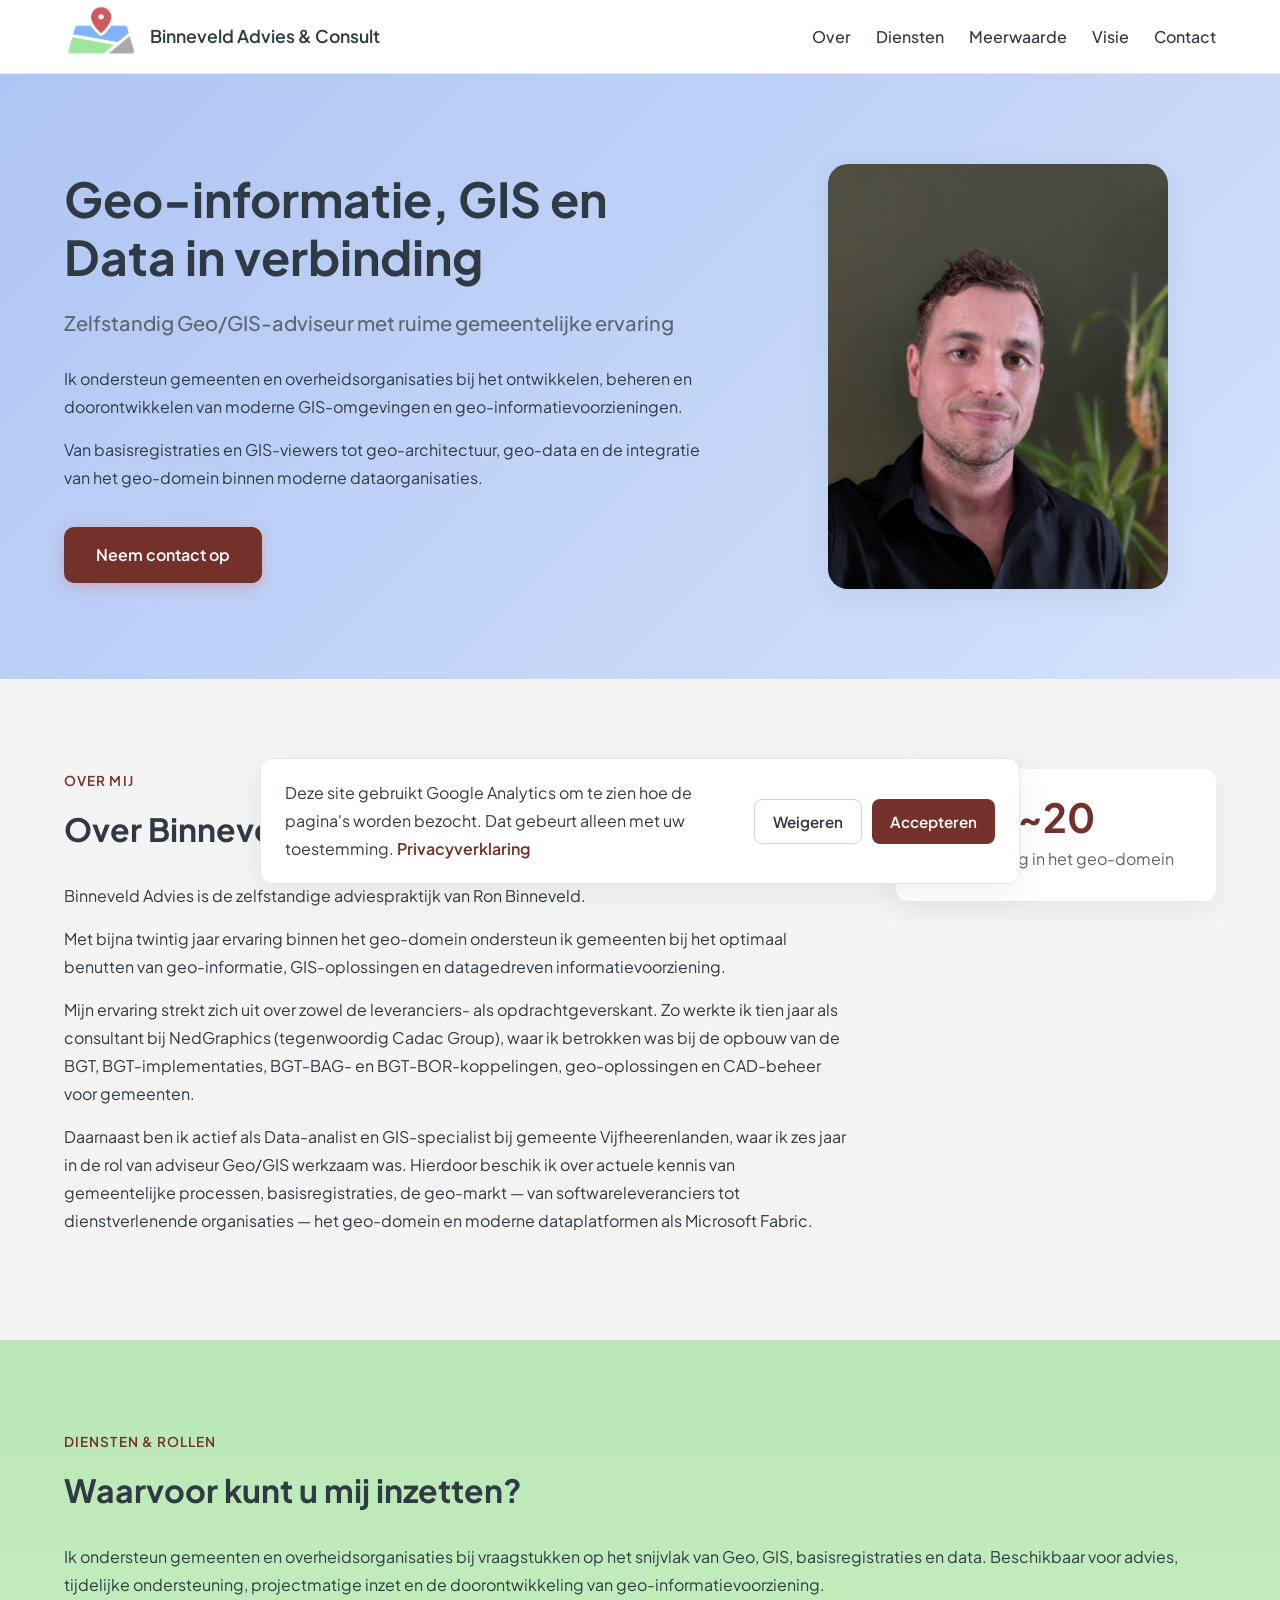
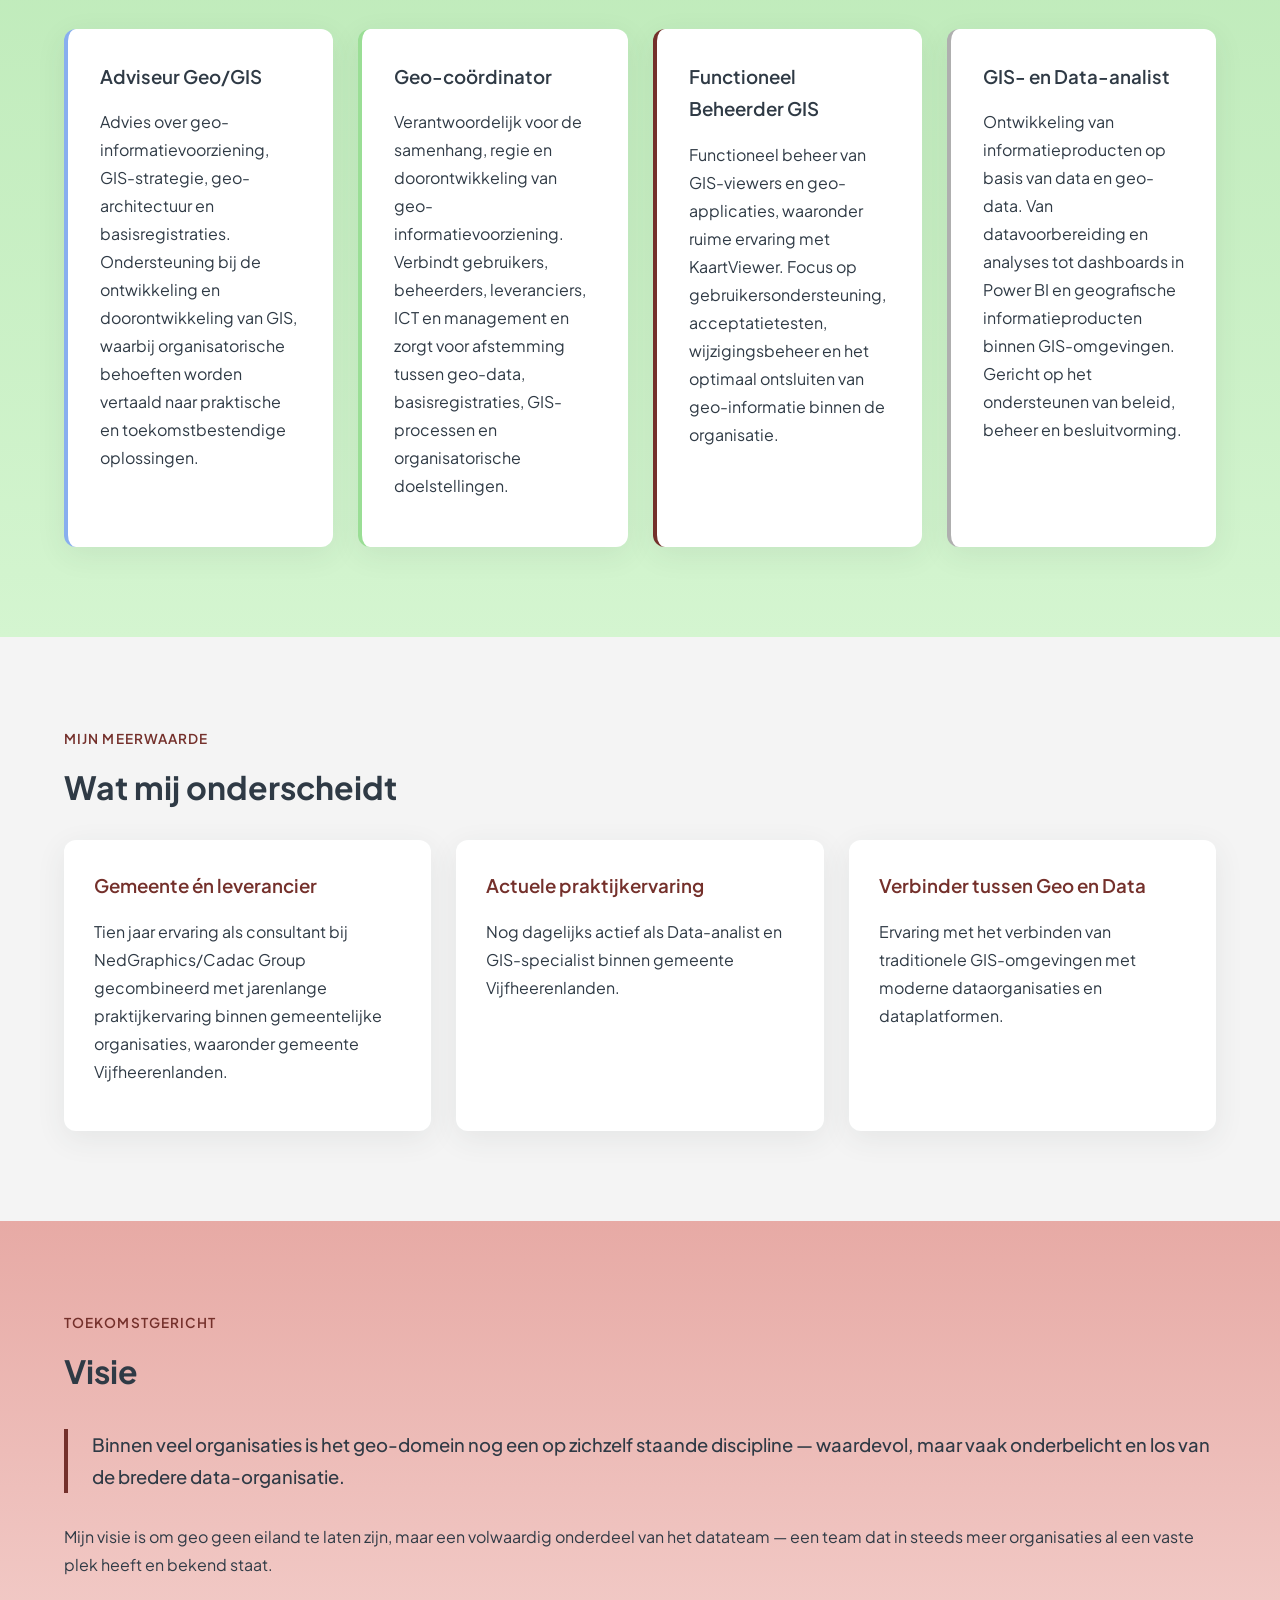
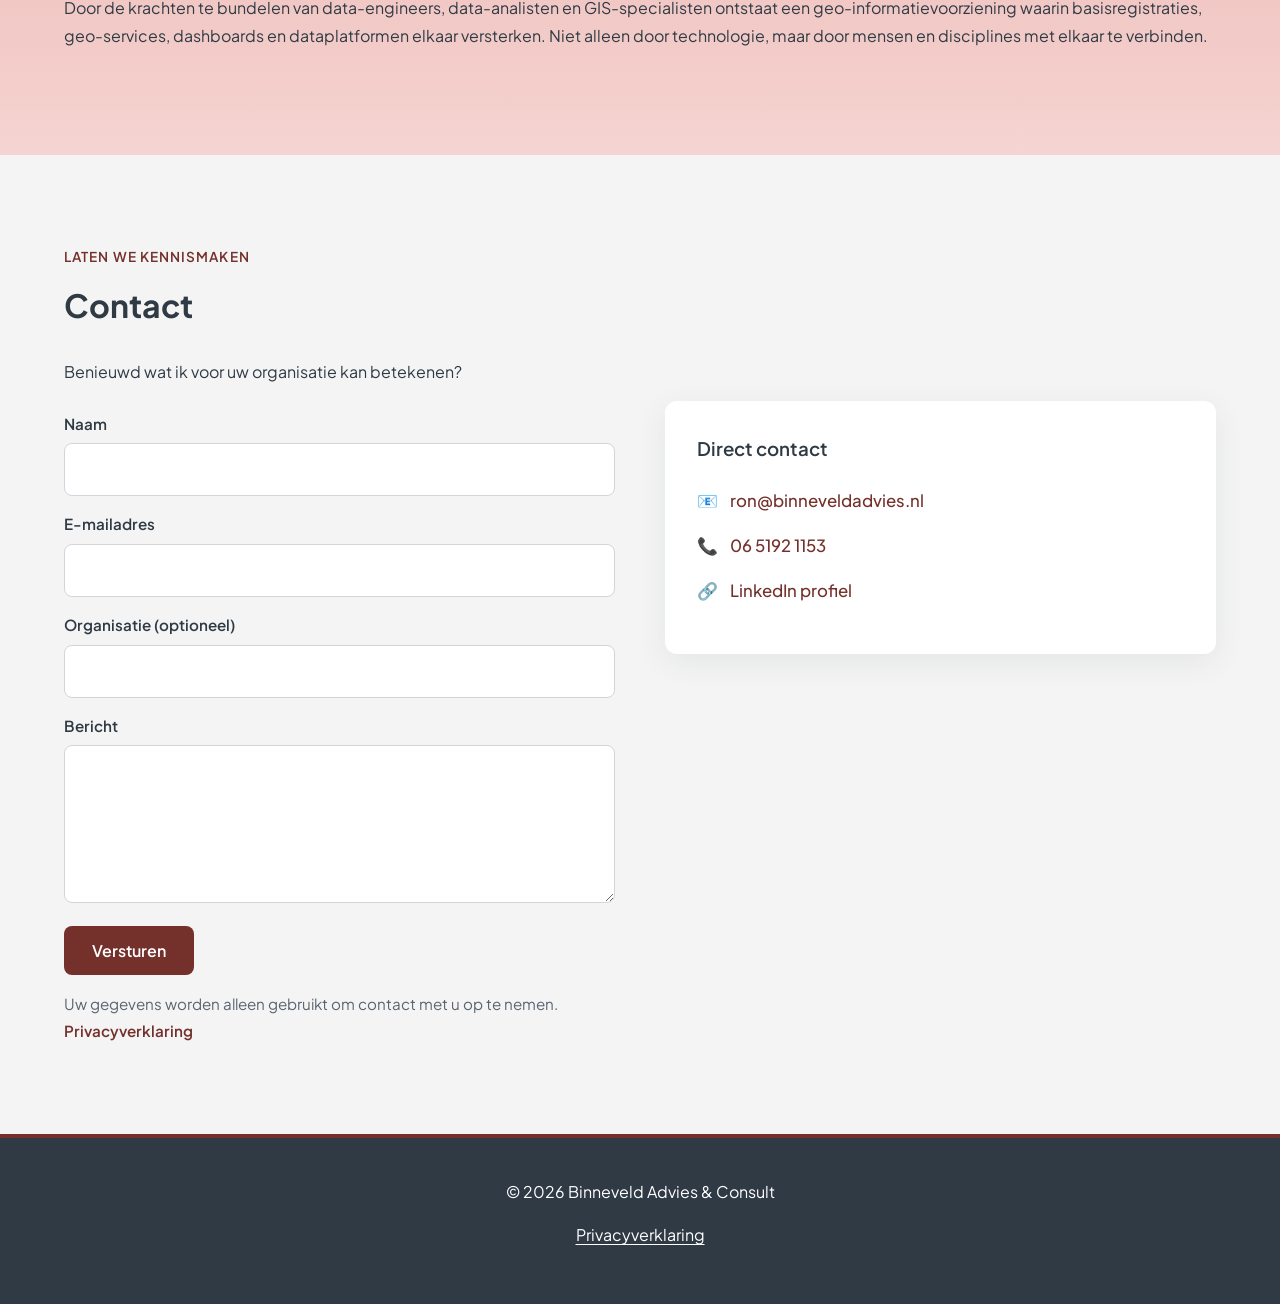
<file: index.html>
<!DOCTYPE html>
<html lang="nl">

<head>
    <meta charset="UTF-8">
    <meta name="viewport" content="width=device-width, initial-scale=1.0">
    <title>Binneveld Advies & Consult | Geo-informatie, GIS en Data</title>
    <meta name="description" content="Zelfstandig Geo/GIS-adviseur. Ron Binneveld ondersteunt gemeenten bij GIS, basisregistraties, geo-architectuur en geo-data.">

    <link rel="preconnect" href="https://fonts.googleapis.com">
    <link rel="preconnect" href="https://fonts.gstatic.com" crossorigin>
    <link href="https://fonts.googleapis.com/css2?family=Plus+Jakarta+Sans:wght@400;500;600;700&display=swap" rel="stylesheet">
    <link rel="canonical" href="https://www.binneveldadvies.nl/">
	<link rel="stylesheet" href="css/style.css">

</head>
<body>

<nav>
    <div class="container nav-wrapper">
        <a class="logo" href="index.html">
            <img src="images/logo.png" alt="">
            <span>Binneveld Advies & Consult</span>
        </a>

        <button class="menu-toggle" type="button" aria-label="Menu openen" aria-expanded="false" aria-controls="navigatie">
            ☰
        </button>

        <div class="nav-links" id="navigatie">
            <a href="#over">Over</a>
            <a href="#diensten">Diensten</a>
            <a href="#onderscheid">Meerwaarde</a>
            <a href="#visie">Visie</a>
            <a href="#contact">Contact</a>
        </div>
    </div>
</nav>

<header>
    <div class="container hero">
        <div>
            <h1>Geo-informatie, GIS en Data in verbinding</h1>

            <p class="subtitle">
                Zelfstandig Geo/GIS-adviseur met ruime gemeentelijke ervaring
            </p>

            <p>
                Ik ondersteun gemeenten en overheidsorganisaties bij het ontwikkelen,
                beheren en doorontwikkelen van moderne GIS-omgevingen en
                geo-informatievoorzieningen.
            </p>

            <p>
                Van basisregistraties en GIS-viewers tot geo-architectuur,
                geo-data en de integratie van het geo-domein binnen moderne
                dataorganisaties.
            </p>

            <a href="#contact" class="btn">Neem contact op</a>
        </div>

        <div class="hero-photo">
            <img src="images/ron-binneveld.jpg" alt="Ron Binneveld — Geo/GIS-adviseur">
        </div>
    </div>
</header>

<section id="over" class="bg-grey">
    <div class="container about-grid">
        <div>
            <p class="section-label">Over mij</p>
            <h2>Over Binneveld Advies</h2>

            <p>
                Binneveld Advies is de zelfstandige adviespraktijk van Ron Binneveld.
            </p>

            <p>
                Met bijna twintig jaar ervaring binnen het geo-domein ondersteun ik
                gemeenten bij het optimaal benutten van geo-informatie, GIS-oplossingen
                en datagedreven informatievoorziening.
            </p>

            <p>
                Mijn ervaring strekt zich uit over zowel de leveranciers- als
                opdrachtgeverskant. Zo werkte ik tien jaar als consultant bij
                NedGraphics (tegenwoordig Cadac Group), waar ik betrokken was bij de opbouw
                van de BGT, BGT-implementaties, BGT-BAG- en BGT-BOR-koppelingen,
                geo-oplossingen en CAD-beheer voor gemeenten.
            </p>

            <p>
                Daarnaast ben ik actief als Data-analist en GIS-specialist bij
                gemeente Vijfheerenlanden, waar ik zes jaar in de rol van adviseur Geo/GIS
                werkzaam was. Hierdoor beschik ik over actuele kennis van gemeentelijke
                processen, basisregistraties, de geo-markt — van softwareleveranciers tot
                dienstverlenende organisaties — het geo-domein en moderne dataplatformen
                als Microsoft Fabric.
            </p>
        </div>

        <aside class="about-highlight">
            <div class="stat">~20</div>
            <p>jaar ervaring in het geo-domein</p>
        </aside>
    </div>
</section>

<section id="diensten" class="bg-green">

    <div class="container">

        <p class="section-label">
            Diensten & Rollen
        </p>

        <h2>Waarvoor kunt u mij inzetten?</h2>

			<p>
				Ik ondersteun gemeenten en overheidsorganisaties bij vraagstukken op het
				snijvlak van Geo, GIS, basisregistraties en data. Beschikbaar voor advies,
				tijdelijke ondersteuning, projectmatige inzet en de doorontwikkeling van
				geo-informatievoorziening.
			</p>

		<div class="cards">

			<div class="card card-blue">

				<h3>Adviseur Geo/GIS</h3>

				<p>
					Advies over geo-informatievoorziening, GIS-strategie,
					geo-architectuur en basisregistraties. Ondersteuning bij de
					ontwikkeling en doorontwikkeling van GIS, waarbij
					organisatorische behoeften worden vertaald naar praktische en
					toekomstbestendige oplossingen.
				</p>

			</div>

			<div class="card card-green">

				<h3>Geo-coördinator</h3>

				<p>
					Verantwoordelijk voor de samenhang, regie en doorontwikkeling
					van geo-informatievoorziening. Verbindt gebruikers,
					beheerders, leveranciers, ICT en management en zorgt voor
					afstemming tussen geo-data, basisregistraties, GIS-processen
					en organisatorische doelstellingen.
				</p>

			</div>

			<div class="card card-red">

				<h3>Functioneel Beheerder GIS</h3>

				<p>
					Functioneel beheer van GIS-viewers en geo-applicaties,
					waaronder ruime ervaring met KaartViewer. Focus op
					gebruikersondersteuning, acceptatietesten,
					wijzigingsbeheer en het optimaal ontsluiten van
					geo-informatie binnen de organisatie.
				</p>

			</div>

			<div class="card card-grey">

				<h3>GIS- en Data-analist</h3>

				<p>
					Ontwikkeling van informatieproducten op basis van data en
					geo-data. Van datavoorbereiding en analyses tot dashboards
					in Power BI en geografische informatieproducten binnen
					GIS-omgevingen. Gericht op het ondersteunen van beleid,
					beheer en besluitvorming.
				</p>

			</div>

		</div>

    </div>

</section>

<section id="onderscheid" class="bg-grey">
    <div class="container">
        <p class="section-label">Mijn meerwaarde</p>
        <h2>Wat mij onderscheidt</h2>

        <div class="usp-grid">
            <div class="usp">
                <h3>Gemeente én leverancier</h3>
                <p>
                    Tien jaar ervaring als consultant bij NedGraphics/Cadac Group
                    gecombineerd met jarenlange praktijkervaring binnen
                    gemeentelijke organisaties, waaronder gemeente Vijfheerenlanden.
                </p>
            </div>

            <div class="usp">
                <h3>Actuele praktijkervaring</h3>
                <p>
                    Nog dagelijks actief als Data-analist en GIS-specialist
                    binnen gemeente Vijfheerenlanden.
                </p>
            </div>

            <div class="usp">
                <h3>Verbinder tussen Geo en Data</h3>
                <p>
                    Ervaring met het verbinden van traditionele GIS-omgevingen
                    met moderne dataorganisaties en dataplatformen.
                </p>
            </div>
        </div>
    </div>
</section>

<section id="visie" class="bg-red">
    <div class="container">
        <p class="section-label">Toekomstgericht</p>
        <h2>Visie</h2>

        <p class="visie-quote">
            Binnen veel organisaties is het geo-domein nog een op zichzelf staande
            discipline — waardevol, maar vaak onderbelicht en los van de bredere
            data-organisatie.
        </p>

        <p>
            Mijn visie is om geo geen eiland te laten zijn, maar een volwaardig
            onderdeel van het datateam — een team dat in steeds meer organisaties
            al een vaste plek heeft en bekend staat.
        </p>

        <p>
            Door de krachten te bundelen van data-engineers, data-analisten en
            GIS-specialisten ontstaat een geo-informatievoorziening waarin
            basisregistraties, geo-services, dashboards en dataplatformen
            elkaar versterken. Niet alleen door technologie, maar door mensen
            en disciplines met elkaar te verbinden.
        </p>
    </div>
</section>

<section id="contact" class="bg-grey">
    <div class="container">
        <p class="section-label">Laten we kennismaken</p>
        <h2>Contact</h2>

        <p>Benieuwd wat ik voor uw organisatie kan betekenen?</p>

        <div class="contact-grid">
			<form action="https://formspree.io/f/mykrrdwq" method="POST">

				<div class="form-field">
					<label for="naam">Naam</label>
					<input id="naam" type="text" name="naam" autocomplete="name" required>
				</div>

				<div class="form-field">
					<label for="email">E-mailadres</label>
					<input id="email" type="email" name="email" autocomplete="email" required>
				</div>

				<div class="form-field">
					<label for="organisatie">Organisatie (optioneel)</label>
					<input id="organisatie" type="text" name="organisatie" autocomplete="organization">
				</div>

				<div class="form-field">
					<label for="bericht">Bericht</label>
					<textarea id="bericht" name="bericht" rows="6" required></textarea>
				</div>

				<input
					type="hidden"
					name="_subject"
					value="Nieuw bericht via binneveldadvies.nl">

				<input
					type="hidden"
					name="_next"
					value="https://www.binneveldadvies.nl/bedankt.html">

				<button type="submit">
					Versturen
				</button>

				<p class="form-note">
					Uw gegevens worden alleen gebruikt om contact met u op te nemen.
					<a href="privacy.html">Privacyverklaring</a>
				</p>

			</form>

			<div class="contact-details">
				<h3>Direct contact</h3>

				<div class="contact-item">
					<span>📧</span>
					<a href="mailto:ron@binneveldadvies.nl">ron@binneveldadvies.nl</a>
				</div>

				<div class="contact-item">
					<span>📞</span>
					<a href="tel:+31651921153">06 5192 1153</a>
				</div>

				<div class="contact-item">
					<span>🔗</span>
					<a href="https://www.linkedin.com/in/ron-binneveld-8221a3b7/"
					   target="_blank"
					   rel="noopener noreferrer">
						LinkedIn profiel
					</a>
				</div>

			</div>
        </div>
    </div>
</section>

<footer>
    <p>© 2026 Binneveld Advies & Consult</p>
    <p><a href="privacy.html">Privacyverklaring</a></p>
</footer>

<div class="cookie-banner" id="cookie-banner" hidden>
    <p>
        Deze site gebruikt Google Analytics om te zien hoe de pagina's worden bezocht.
        Dat gebeurt alleen met uw toestemming.
        <a href="privacy.html">Privacyverklaring</a>
    </p>
    <div class="cookie-actions">
        <button type="button" class="cookie-deny" id="cookie-deny">Weigeren</button>
        <button type="button" class="cookie-accept" id="cookie-accept">Accepteren</button>
    </div>
</div>

<script src="js/main.js"></script>

</body>
</html>
</file>
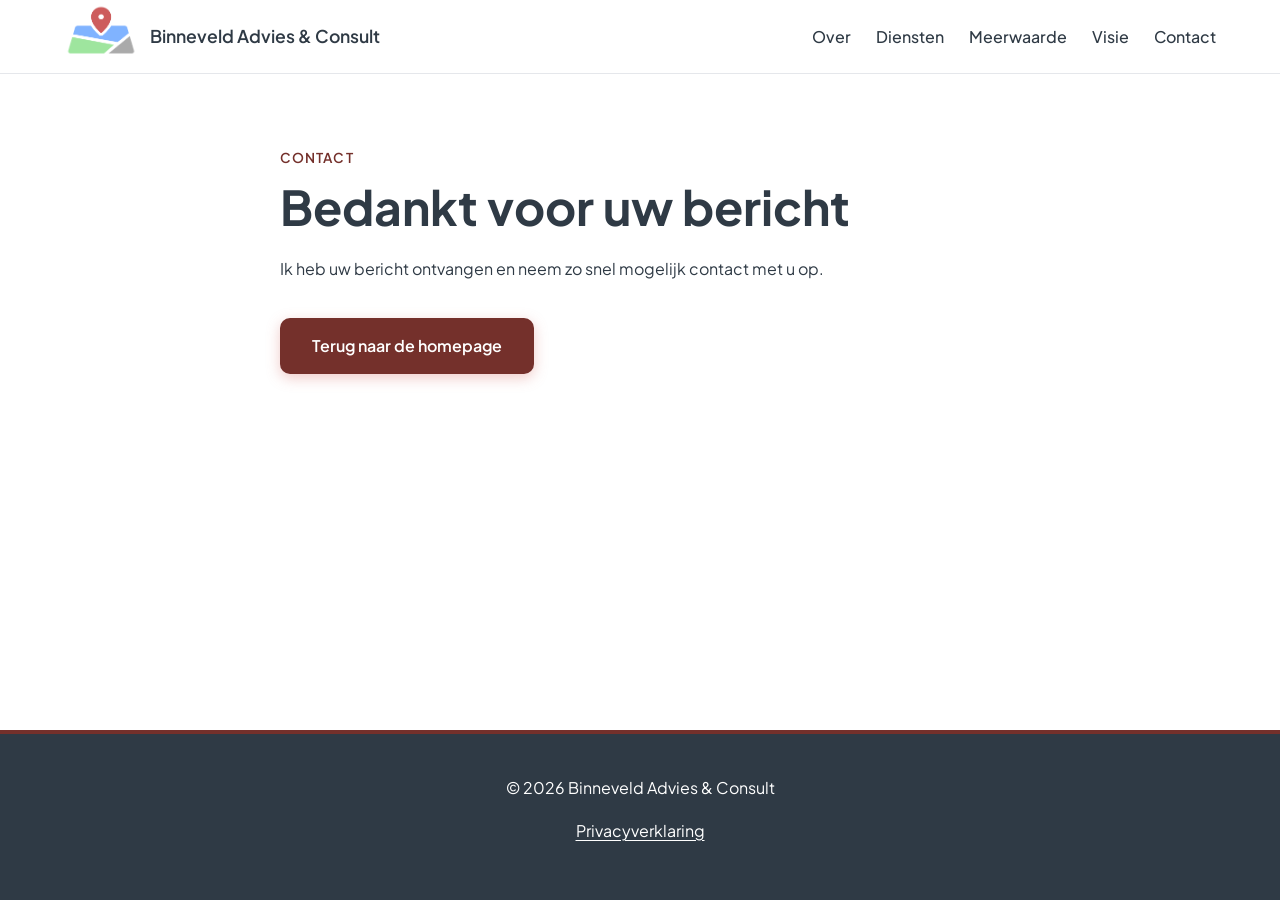
<file: bedankt.html>
<!DOCTYPE html>
<html lang="nl">

<head>
    <meta charset="UTF-8">
    <meta name="viewport" content="width=device-width, initial-scale=1.0">
    <title>Bedankt | Binneveld Advies & Consult</title>
    <meta name="robots" content="noindex">
    <link rel="canonical" href="https://www.binneveldadvies.nl/bedankt.html">
    <link rel="preconnect" href="https://fonts.googleapis.com">
    <link rel="preconnect" href="https://fonts.gstatic.com" crossorigin>
    <link href="https://fonts.googleapis.com/css2?family=Plus+Jakarta+Sans:wght@400;500;600;700&display=swap" rel="stylesheet">
    <link rel="stylesheet" href="css/style.css">
</head>

<body>

<nav>
    <div class="container nav-wrapper">
        <a class="logo" href="index.html">
            <img src="images/logo.png" alt="">
            <span>Binneveld Advies & Consult</span>
        </a>

        <button class="menu-toggle" type="button" aria-label="Menu openen" aria-expanded="false" aria-controls="navigatie">
            ☰
        </button>

        <div class="nav-links" id="navigatie">
            <a href="index.html#over">Over</a>
            <a href="index.html#diensten">Diensten</a>
            <a href="index.html#onderscheid">Meerwaarde</a>
            <a href="index.html#visie">Visie</a>
            <a href="index.html#contact">Contact</a>
        </div>
    </div>
</nav>

<main class="page">
    <div class="container prose">
        <p class="section-label">Contact</p>
        <h1>Bedankt voor uw bericht</h1>
        <p>Ik heb uw bericht ontvangen en neem zo snel mogelijk contact met u op.</p>
        <a class="btn" href="index.html">Terug naar de homepage</a>
    </div>
</main>

<footer>
    <p>© 2026 Binneveld Advies & Consult</p>
    <p><a href="privacy.html">Privacyverklaring</a></p>
</footer>

<script src="js/main.js"></script>

</body>
</html>
</file>
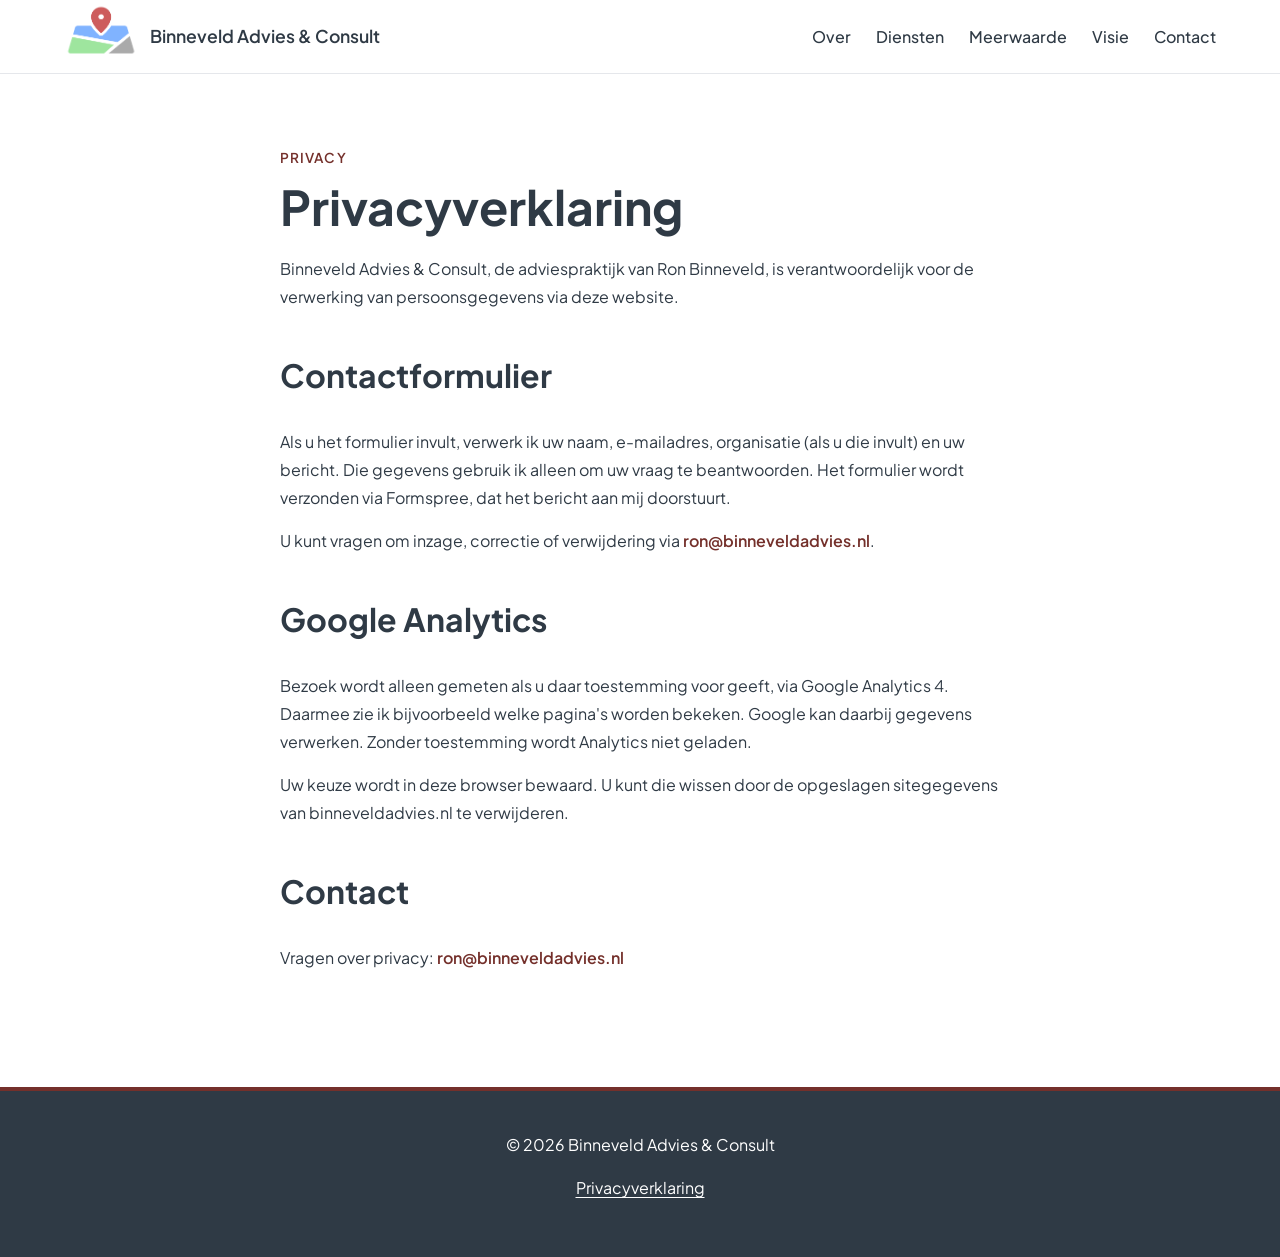
<file: privacy.html>
<!DOCTYPE html>
<html lang="nl">

<head>
    <meta charset="UTF-8">
    <meta name="viewport" content="width=device-width, initial-scale=1.0">
    <title>Privacyverklaring | Binneveld Advies & Consult</title>
    <meta name="description" content="Privacyverklaring van Binneveld Advies & Consult: contactformulier en Google Analytics.">
    <link rel="canonical" href="https://www.binneveldadvies.nl/privacy.html">
    <link rel="preconnect" href="https://fonts.googleapis.com">
    <link rel="preconnect" href="https://fonts.gstatic.com" crossorigin>
    <link href="https://fonts.googleapis.com/css2?family=Plus+Jakarta+Sans:wght@400;500;600;700&display=swap" rel="stylesheet">
    <link rel="stylesheet" href="css/style.css">
</head>

<body>

<nav>
    <div class="container nav-wrapper">
        <a class="logo" href="index.html">
            <img src="images/logo.png" alt="">
            <span>Binneveld Advies & Consult</span>
        </a>

        <button class="menu-toggle" type="button" aria-label="Menu openen" aria-expanded="false" aria-controls="navigatie">
            ☰
        </button>

        <div class="nav-links" id="navigatie">
            <a href="index.html#over">Over</a>
            <a href="index.html#diensten">Diensten</a>
            <a href="index.html#onderscheid">Meerwaarde</a>
            <a href="index.html#visie">Visie</a>
            <a href="index.html#contact">Contact</a>
        </div>
    </div>
</nav>

<main class="page">
    <div class="container prose">
        <p class="section-label">Privacy</p>
        <h1>Privacyverklaring</h1>

        <p>
            Binneveld Advies &amp; Consult, de adviespraktijk van Ron Binneveld,
            is verantwoordelijk voor de verwerking van persoonsgegevens via deze website.
        </p>

        <h2>Contactformulier</h2>
        <p>
            Als u het formulier invult, verwerk ik uw naam, e-mailadres, organisatie
            (als u die invult) en uw bericht. Die gegevens gebruik ik alleen om uw
            vraag te beantwoorden. Het formulier wordt verzonden via Formspree, dat
            het bericht aan mij doorstuurt.
        </p>
        <p>
            U kunt vragen om inzage, correctie of verwijdering via
            <a href="mailto:ron@binneveldadvies.nl">ron@binneveldadvies.nl</a>.
        </p>

        <h2>Google Analytics</h2>
        <p>
            Bezoek wordt alleen gemeten als u daar toestemming voor geeft, via
            Google Analytics 4. Daarmee zie ik bijvoorbeeld welke pagina's worden
            bekeken. Google kan daarbij gegevens verwerken. Zonder toestemming
            wordt Analytics niet geladen.
        </p>
        <p>
            Uw keuze wordt in deze browser bewaard. U kunt die wissen door de
            opgeslagen sitegegevens van binneveldadvies.nl te verwijderen.
        </p>

        <h2>Contact</h2>
        <p>
            Vragen over privacy:
            <a href="mailto:ron@binneveldadvies.nl">ron@binneveldadvies.nl</a>
        </p>
    </div>
</main>

<footer>
    <p>© 2026 Binneveld Advies & Consult</p>
    <p><a href="privacy.html">Privacyverklaring</a></p>
</footer>

<script src="js/main.js"></script>

</body>
</html>
</file>
<file: css/style.css>
:root {
    --blue: #afc5f3;
    --green: #b9e8b4;
    --red: #e7aaa5;
    --grey: #d8d8d8;
    --blue-accent: #88AEEF;
    --green-accent: #9ADE95;
    --red-accent: #74302B;
    --grey-accent: #AFAFAF;
    --text: #2F3A45;
    --text-muted: #5a6570;
    --footer: #2F3A45;
    --white: #ffffff;
    --radius: 12px;
    --shadow: 0 8px 30px rgba(47, 58, 69, 0.08);
}
* {
    margin: 0;
    padding: 0;
    box-sizing: border-box;
}
html {
    scroll-behavior: smooth;
}
body {
    font-family: "Plus Jakarta Sans", "Segoe UI", Arial, sans-serif;
    color: var(--text);
    line-height: 1.75;
    background: white;
    min-height: 100vh;
    display: flex;
    flex-direction: column;
}
.container {
    width: 90%;
    max-width: 1200px;
    margin: auto;
}
	section,
	header {
		padding: 90px 0;
	}
	h1 {
		font-size: clamp(2rem, 5vw, 3rem);
		line-height: 1.2;
		margin-bottom: 20px;
		font-weight: 700;
	}
	h2 {
		font-size: clamp(1.6rem, 3vw, 2rem);
		margin-bottom: 25px;
		font-weight: 700;
	}
	h3 {
		margin-bottom: 15px;
		font-weight: 600;
	}
	p {
		margin-bottom: 15px;
	}
	a {
		text-decoration: none;
	}
	.section-label {
		font-size: 0.85rem;
		font-weight: 600;
		text-transform: uppercase;
		letter-spacing: 0.08em;
		color: var(--red-accent);
		margin-bottom: 8px;
	}
	nav {
		position: sticky;
		top: 0;
		z-index: 1000;
		background: rgba(255, 255, 255, 0.95);
		backdrop-filter: blur(8px);
		border-bottom: 1px solid #e5e7eb;
	}
	.nav-wrapper {
		display: flex;
		justify-content: space-between;
		align-items: center;
		padding: 15px 0;
	}
	.logo {
		display: flex;
		align-items: center;
		gap: 12px;
		color: var(--text);
	}
	.logo img {
		height: 55px;
		width: auto;
		margin-top: -12px;
	}
	.logo span {
		font-size: 1.1rem;
		font-weight: 600;
	}
	.nav-links {
		display: flex;
		gap: 25px;
	}
	.nav-links a {
		color: var(--text);
		font-weight: 500;
		transition: color 0.2s;
	}
	.nav-links a:hover {
		color: var(--red-accent);
	}
	.menu-toggle {
		display: none;
		background: none;
		border: none;
		font-size: 1.5rem;
		cursor: pointer;
		color: var(--text);
		padding: 4px 8px;
	}
	header {
		background: linear-gradient(135deg, var(--blue) 0%, #d4e2fb 100%);
	}
	.hero {
		display: grid;
		grid-template-columns: 1.2fr 0.8fr;
		gap: 60px;
		align-items: center;
	}
	.subtitle {
		font-size: 1.25rem;
		margin-bottom: 25px;
		color: var(--text-muted);
		font-weight: 500;
	}
	.hero-photo {
		display: flex;
		justify-content: center;
	}
	.hero-photo img {
		width: 100%;
		max-width: 340px;
		border-radius: 20px;
		box-shadow: var(--shadow);
		object-fit: cover;
		aspect-ratio: 4/5;
	}
	.btn {
		display: inline-block;
		background: var(--red-accent);
		color: white;
		padding: 14px 32px;
		border-radius: 10px;
		font-weight: 600;
		margin-top: 20px;
		transition: transform 0.2s, box-shadow 0.2s;
		box-shadow: 0 4px 14px rgba(213, 106, 99, 0.35);
	}
	.btn:hover {
		transform: translateY(-2px);
		box-shadow: 0 6px 20px rgba(213, 106, 99, 0.45);
	}
	.bg-grey {
		background: #f4f4f4;
	}
	.bg-green {
		background: linear-gradient(180deg, var(--green) 0%, #d4f5d0 100%);
	}
	.bg-red {
		background: linear-gradient(180deg, var(--red) 0%, #f5d4d1 100%);
	}
	.about-grid {
		display: grid;
		grid-template-columns: 1fr 320px;
		gap: 50px;
		align-items: start;
	}
	.about-highlight {
		background: white;
		padding: 28px;
		border-radius: var(--radius);
		box-shadow: var(--shadow);
		text-align: center;
	}
	.about-highlight .stat {
		font-size: 2.5rem;
		font-weight: 700;
		color: var(--red-accent);
		line-height: 1;
		margin-bottom: 8px;
	}
	.about-highlight p {
		margin-bottom: 0;
		color: var(--text-muted);
	}
	.cards {
		display: grid;
		grid-template-columns: repeat(auto-fit, minmax(260px, 1fr));
		gap: 25px;
		margin-top: 30px;
	}
	.card {
		background: white;
		padding: 32px;
		border-radius: var(--radius);
		box-shadow: var(--shadow);
		border-left: 4px solid var(--blue-accent);
	}
	.card-green {
		border-left-color: var(--green-accent);
	}
	.card-red {
		border-left-color: var(--red-accent);
	}
	.card-grey {
		border-left-color: var(--grey-accent);
	}
	.card-blue {
		border-left-color: var(--blue-accent);
	}
	.usp-grid {
		display: grid;
		grid-template-columns: repeat(auto-fit, minmax(280px, 1fr));
		gap: 25px;
	}
	.usp {
		background: white;
		border-radius: var(--radius);
		padding: 30px;
		box-shadow: var(--shadow);
		transition: transform 0.25s ease;
	}
	.usp h3 {
		color: var(--red-accent);
	}
	.visie-quote {
		font-size: 1.15rem;
		font-weight: 500;
		border-left: 4px solid var(--red-accent);
		padding-left: 24px;
		margin: 30px 0;
	}
	.contact-grid {
		display: grid;
		grid-template-columns: 1fr 1fr;
		gap: 50px;
		align-items: start;
	}
	form {
		margin-top: 10px;
	}
	.form-field {
		margin-bottom: 15px;
	}
	.form-field label {
		display: block;
		font-weight: 600;
		font-size: 0.95rem;
		margin-bottom: 6px;
	}
	.form-field input,
	.form-field textarea {
		margin-bottom: 0;
	}
	.form-note {
		margin-top: 16px;
		margin-bottom: 0;
		font-size: 0.95rem;
		color: var(--text-muted);
	}
	.form-note a,
	.prose a:not(.btn),
	.cookie-banner a {
		color: var(--red-accent);
		font-weight: 600;
	}
	.form-note a:hover,
	.prose a:not(.btn):hover,
	.cookie-banner a:hover {
		text-decoration: underline;
	}
	input,
	textarea {
		width: 100%;
		padding: 15px;
		margin-bottom: 15px;
		border: 1px solid #d1d5db;
		border-radius: 8px;
		font-size: 1rem;
		font-family: inherit;
		transition: border-color 0.2s, box-shadow 0.2s;
	}
	input:focus,
	textarea:focus {
		outline: none;
		border-color: var(--blue-accent);
		box-shadow: 0 0 0 3px rgba(136, 174, 239, 0.25);
	}
	button[type="submit"] {
		background: var(--red-accent);
		color: white;
		border: none;
		border-radius: 8px;
		padding: 14px 28px;
		cursor: pointer;
		font-size: 1rem;
		font-weight: 600;
		font-family: inherit;
		transition: transform 0.2s, opacity 0.2s;
	}
	button[type="submit"]:hover {
		transform: translateY(-2px);
		opacity: 0.95;
	}
	.contact-details {
		background: white;
		padding: 32px;
		border-radius: var(--radius);
		box-shadow: var(--shadow);
	}
	.contact-details h3 {
		margin-bottom: 20px;
	}
	.contact-item {
		display: flex;
		align-items: center;
		gap: 12px;
		margin-bottom: 16px;
		font-size: 1.05rem;
	}
	.contact-item a {
		color: var(--red-accent);
		font-weight: 500;
	}
	.contact-item a:hover {
		text-decoration: underline;
	}
	footer {
		background: var(--footer);
		color: white;
		text-align: center;
		padding: 40px;
		border-top: 4px solid var(--red-accent);
		margin-top: auto;
	}
	footer p + p {
		margin-top: 8px;
	}
	footer a {
		color: white;
		text-decoration: underline;
		text-underline-offset: 3px;
	}
	a:focus-visible,
	button:focus-visible {
		outline: 2px solid var(--text);
		outline-offset: 3px;
	}
	.page {
		padding: 72px 0 100px;
	}
	.prose {
		max-width: 720px;
	}
	.prose h2 {
		margin-top: 36px;
	}
	.cookie-banner {
		position: fixed;
		left: 16px;
		right: 16px;
		bottom: 16px;
		z-index: 1100;
		max-width: 760px;
		margin: 0 auto;
		display: flex;
		gap: 20px;
		align-items: center;
		justify-content: space-between;
		background: white;
		color: var(--text);
		padding: 20px 24px;
		border-radius: var(--radius);
		box-shadow: var(--shadow);
		border: 1px solid #e5e7eb;
	}
	.cookie-banner[hidden] {
		display: none;
	}
	.cookie-banner p {
		margin: 0;
	}
	.cookie-actions {
		display: flex;
		gap: 10px;
		flex-shrink: 0;
	}
	.cookie-accept,
	.cookie-deny {
		border-radius: 8px;
		padding: 12px 18px;
		cursor: pointer;
		font-size: 0.95rem;
		font-weight: 600;
		font-family: inherit;
	}
	.cookie-accept {
		background: var(--red-accent);
		color: white;
		border: none;
	}
	.cookie-deny {
		background: white;
		color: var(--text);
		border: 1px solid #d1d5db;
	}
	@media (max-width: 900px) {
		section,
		header {
			padding: 60px 0;
		}
		.hero,
		.about-grid,
		.contact-grid {
			grid-template-columns: 1fr;
		}
		.hero-photo {
			order: -1;
		}
		.hero-photo img {
			max-width: 280px;
		}
		.nav-links {
			display: none;
			position: absolute;
			top: 100%;
			left: 0;
			right: 0;
			background: white;
			flex-direction: column;
			padding: 20px;
			gap: 16px;
			border-bottom: 1px solid #e5e7eb;
			box-shadow: 0 4px 12px rgba(0, 0, 0, 0.08);
		}
		.nav-links.open {
			display: flex;
		}
		.menu-toggle {
			display: block;
		}
		nav .container {
			position: relative;
		}
		.cookie-banner {
			flex-direction: column;
			align-items: stretch;
		}
		.cookie-actions {
			justify-content: flex-end;
		}
	}
</file>
